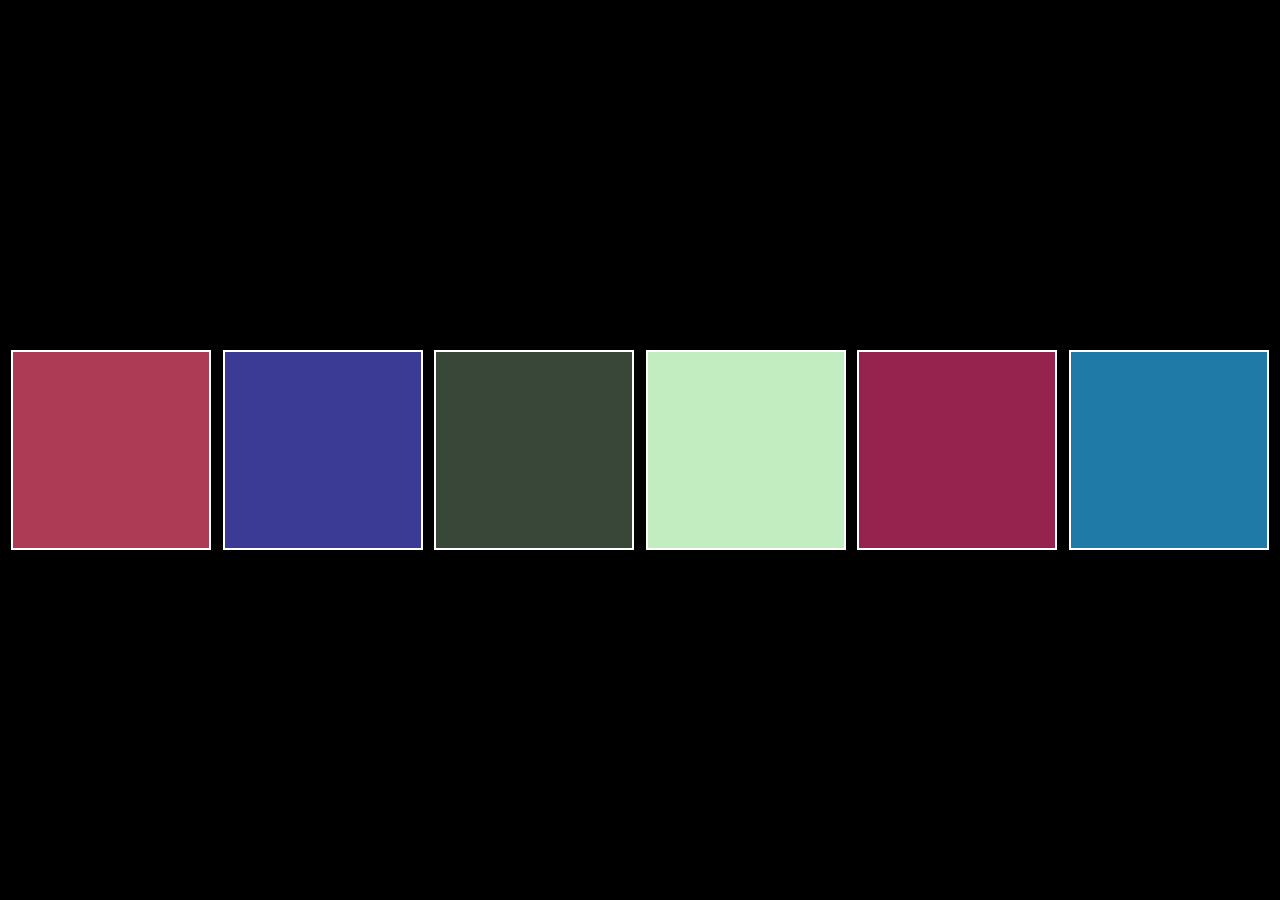
<file: 1.flexbox-layout/index.html>
<!DOCTYPE html>
<html lang="en">
<head>
    <meta charset="UTF-8">
    <meta name="viewport" content="width=device-width, initial-scale=1.0">
    <title>flexbox</title>
    <link rel="stylesheet" href="style.css">
</head>
<body>
    <div id="parent">
        <div id="child1"></div>
        <div id="child2"></div>
        <div id="child3"></div>
        <div id="child4"></div>
        <div id="child5"></div>
        <div id="child6"></div>
    </div>
</body>
</html>
</file>
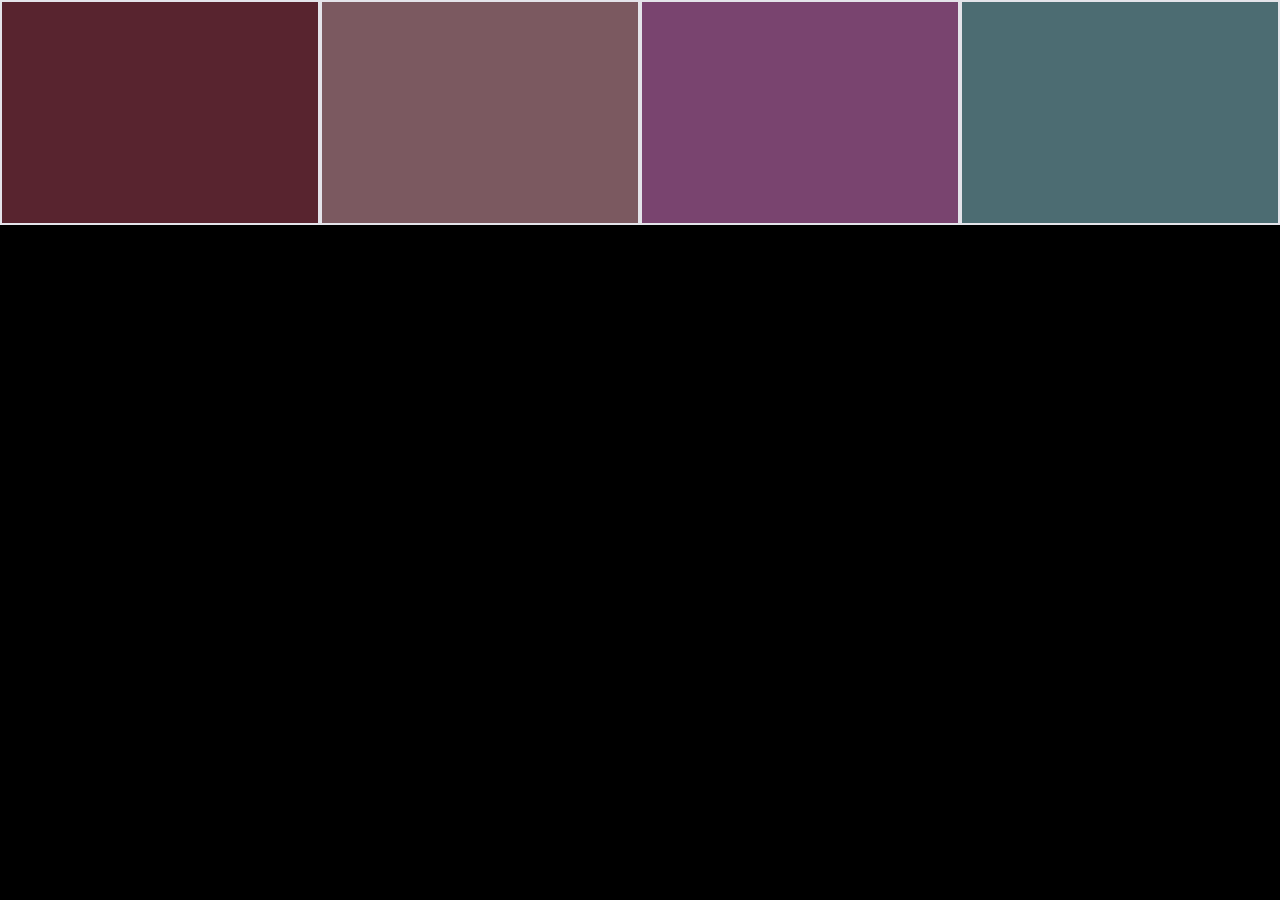
<file: 3.display-grid/index.html>
<!DOCTYPE html>
<html lang="en">
<head>
    <meta charset="UTF-8">
    <meta name="viewport" content="width=device-width, initial-scale=1.0">
    <title>Document</title>
    <link rel="stylesheet" href="style.css">
</head>
    
<body>
    <div id="parent">
        <!-- shortcut -  .class#child$*4  -enter-->
        <div class="child" id="child1"></div>
        <div class="child" id="child2"></div>
        <div class="child" id="child3"></div>
        <div class="child" id="child4"></div>
    </div>
</body>
</html>
</file>
<file: 1.flexbox-layout/style.css>
*{
    margin: 0;
    padding: 0;
    box-sizing: border-box;
}
html,body{
    height: 100%;
    width: 100%;
}
#parent{
    height:100%;
    width: 100%;
    background-color: black;
    display: flex;
    /* flex-direction:column; */
    align-items: center;
    justify-content: space-evenly;
    /* flex-wrap: wrap; */
   

}
#child1{
    height:200px;
    width: 200px;
    background-color: rgb(174, 59, 86);
    border:2px solid white;
    flex-shrink: 0;
}
#child2{
    height:200px;
    width: 200px;
    background-color: rgb(59, 59, 149);
    border:2px solid white;
}
#child3{
    height:200px;
    width: 200px;
    background-color: rgb(57, 71, 57);
    border:2px solid white;
}
#child4{
    height:200px;
    width: 200px;
    background-color: rgb(193, 237, 193);
    border:2px solid white;
}
#child5{
    height:200px;
    width: 200px;
    background-color: rgb(149, 35, 78);
    border:2px solid white;
}
#child6{
    height:200px;
    width: 200px;
    background-color: rgb(31, 122, 167);
    border:2px solid white;
}
</file>
<file: 3.display-grid/style.css>
*{
    margin: 0;
    padding: 0;
    box-sizing: border-box;
}
html,body{
    height: 100%;
    width: 100%;
}
#parent{
    height: 100%;
    width: 100%;
    background-color: black;
    display: grid;
    grid-template-columns: 25% 25% 25% 25%;
    grid-template-rows: 1fr 1fr 1fr 1fr;
    /* grid-auto-flow:dense ; */

}
#child1{
 
    background-color: rgb(88, 36, 47);
    border:2px solid rgb(228, 228, 234);
}
#child2{
  
    background-color: rgb(123, 89, 96);
    border:2px solid rgb(228, 228, 234);
}
#child3{
   
    background-color: rgb(121, 68, 111);
    border:2px solid rgb(228, 228, 234);
}
#child4{
  
    background-color: rgb(76, 108, 114);
    border:2px solid rgb(228, 228, 234);
}
</file>
